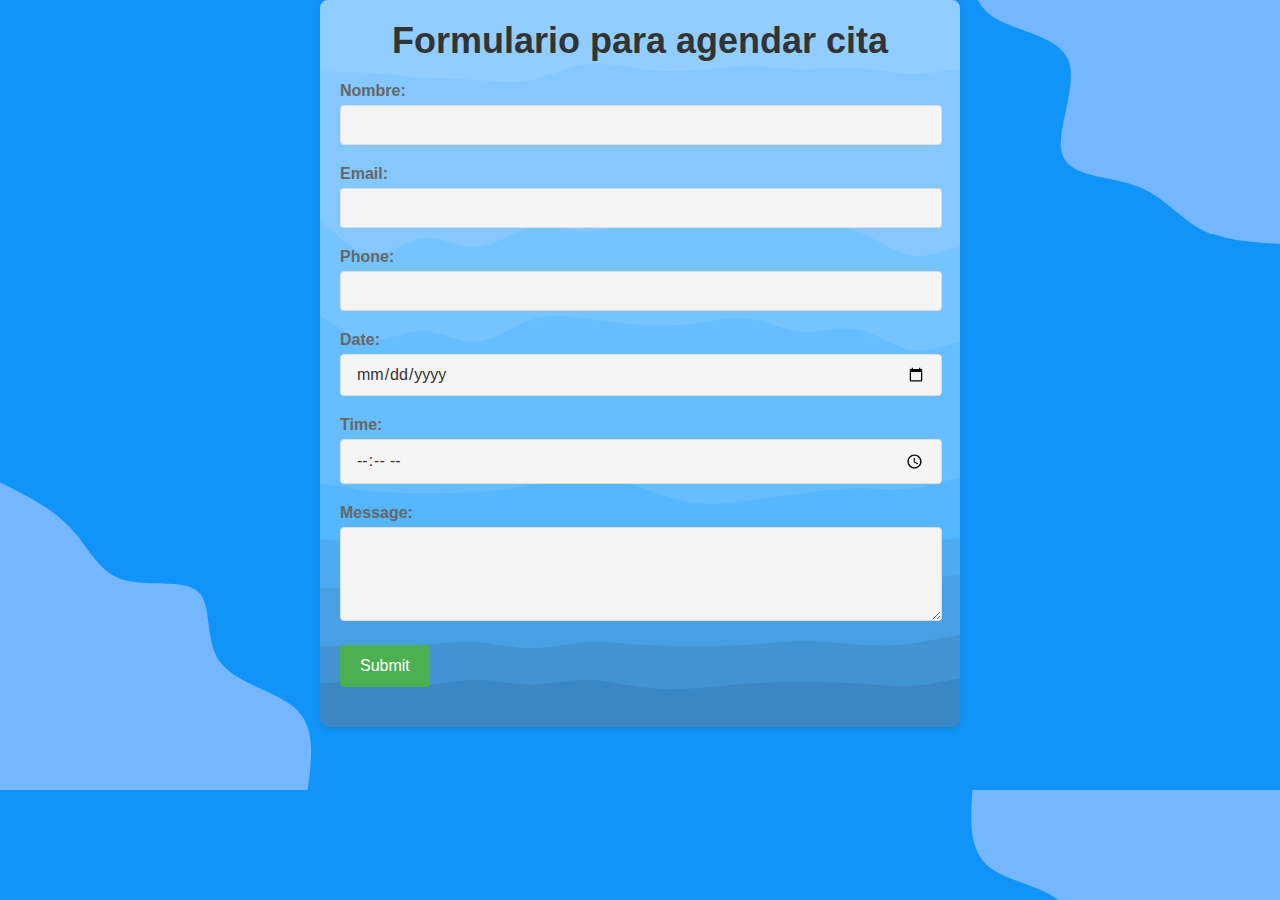
<file: form.html>
<!DOCTYPE html>
<html>
<head>
    <meta charset="UTF-8">
    <title>Formulario para cita</title>
    <link rel="stylesheet" href="style.css">
</head>
<body class="form">
    <!-- Add the .form-container class to the wrapping div -->
    <div class="container form-container">
        <h1>Formulario para agendar cita</h1>

        <form action="submit.html" method="POST">
            <div class="form-group">
                <label for="name">Nombre:</label>
                <input type="text" id="name" name="name" required>
            </div>

            <div class="form-group">
                <label for="email">Email:</label>
                <input type="email" id="email" name="email" required>
            </div>

            <div class="form-group">
                <label for="phone">Phone:</label>
                <input type="tel" id="phone" name="phone" required>
            </div>

            <div class="form-group">
                <label for="date">Date:</label>
                <input type="date" id="date" name="date" required>
            </div>

            <div class="form-group">
                <label for="time">Time:</label>
                <input type="time" id="time" name="time" required>
            </div>

            <div class="form-group">
                <label for="message">Message:</label>
                <textarea id="message" name="message" rows="4" required></textarea>
            </div>

            <div class="form-group">
                <input type="submit" value="Submit">
            </div>
        </form>
    </div>
</body>
</html>
</file>
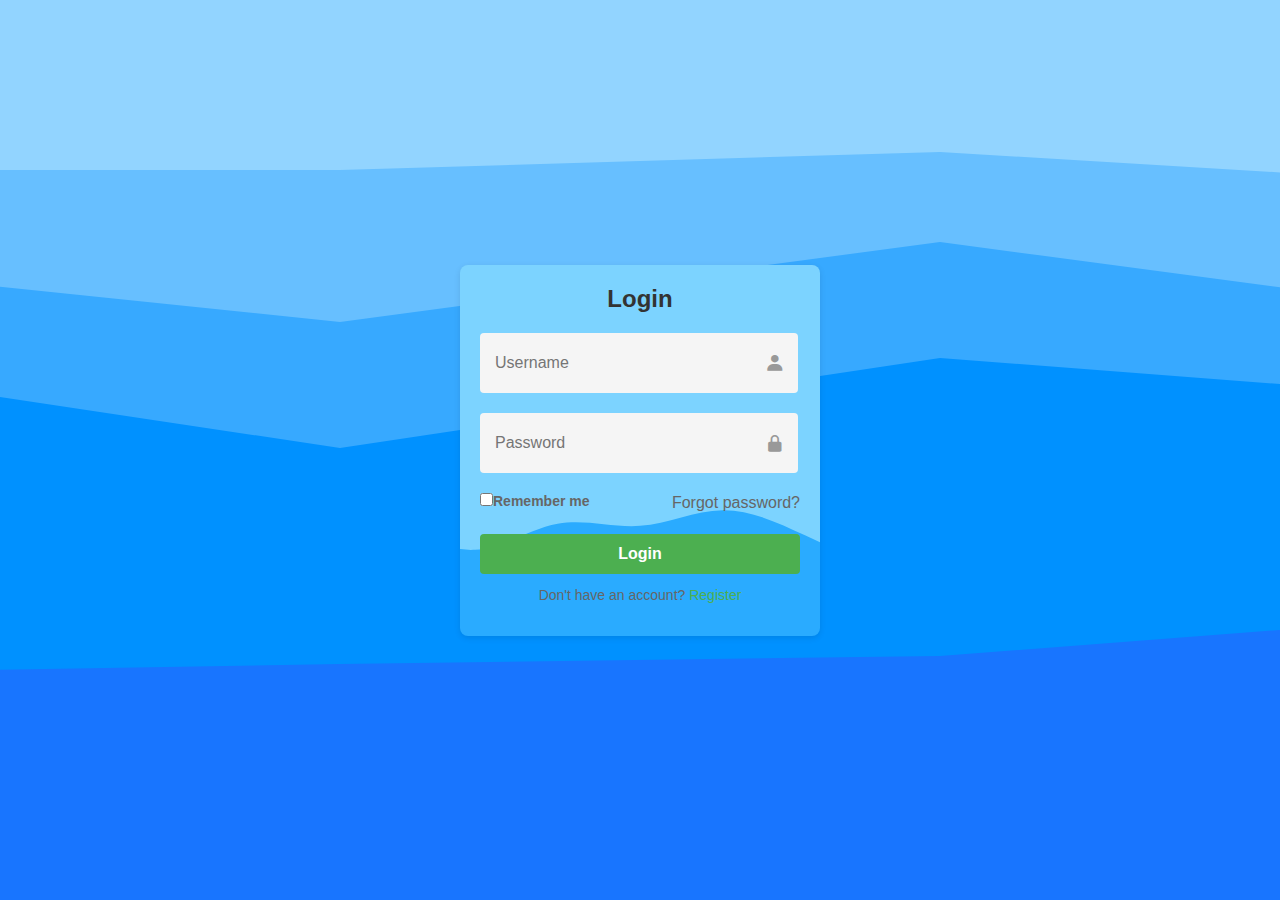
<file: login.html>
<!DOCTYPE html>
<html lang="en">

<head>
    <meta charset="UTF-8">
    <meta http-equiv="X-UA-Compatible" content="IE=edge">
    <meta name="viewport" content="width=device-width, initial-scale=1.0">
    <title>Login Form in HTML and CSS | Fernando</title>
    <link rel="stylesheet" href="style.css">
    <link href='https://unpkg.com/boxicons@2.1.4/css/boxicons.min.css' rel='stylesheet'>
</head>

<body class="login">
    <div class="login-background">
        <div class="login-container"> <!-- Added login-container class -->
            <div class="wrapper">
                <form action="">
                    <h1>Login</h1>
                    <div class="input-box">
                        <input type="text" placeholder="Username" required>
                        <i class='bx bxs-user'></i>
                    </div>
                    <div class="input-box">
                        <input type="password" placeholder="Password" required>
                        <i class='bx bxs-lock-alt'></i>
                    </div>

                    <div class="remember-forgot">
                        <label><input type="checkbox">Remember me</label>
                        <a href="#">Forgot password?</a>
                    </div>

                    <button type="submit" class="btn">Login</button>

                    <div class="register-link">
                        <p>Don't have an account? <a href="#">Register</a></p>
                    </div>
                </form>
            </div>
        </div>
    </div>
</body>

</html>
</file>
<file: style.css>
*{
    margin: 0;
    padding: 0;
    font-family: 'Poppins', sans-serif;
}
.header{
    min-height: 100vh;
    width: 100%;
    background-image: linear-gradient(rgba(3, 70, 133, 0.7),rgba(3, 70, 133, 0.7)), 
    url(images/newBackgroundImg.svg);
    background-position: center;
    background-size: cover;
    position: relative;
}
nav{
    display: flex;
    padding: 2% 6%;
    justify-content: flex-start;
    align-items: center;
}
nav img{
    width: 90px;
}
.nav-links{
    flex: 1;
    text-align: right;
}
.nav-links ul li{
    list-style: none;
    display: inline-block;
    padding: 8px 12px;
    position: relative;
}
.nav-links ul li a{
    color: #fff;
    text-decoration: none;
    font-size: 16px;
}
.nav-links ul li::after{
    content: '';
    width: 0px;
    height: 2px;
    background: #50a7f8;
    display: block;
    margin: auto;
    transition: 0.5s;
}
.nav-links ul li:hover::after{
    width: 100%;

}

/* Styles for the login button */
.btnLogin {
    color: #fff;
    text-decoration: none;
    padding: 8px 20px;
    border: 2px solid #fff;
    border-radius: 6px;
    transition: background-color 0.3s, color 0.3s;
}

.btnLogin:hover {
    background-color: #fff;
    color: #000;
}

.text-box{
    width: 90%;
    color: #fff;
    position: absolute;
    top: 50%;
    left: 50%;
    transform: translate(-50%,-50%);
    text-align: center;
}
.text-box h1{
    color: #fff;
    font-size: 62px;
}
.text-box p{
    margin: 10px 0 40px;
    font-size: 16px;
    color: #fff;
}
.hero-btn{
    display: inline-block;
    text-decoration: none;
    color: #fff;
    border: 1px solid #fff;
    padding: 12px 34px;
    font-size: 15px;
    background-color: transparent;
    position: relative;
    cursor: pointer;
}

.hero-btn:hover{
    border: 1px solid #50a7f8;
    background: #50a7f8;
    transition: 1s;
}

nav i.fas{
    display: none;
}

@media(max-width: 700px){
    .text-box h1{
        font-size: 20px;
    }
    .nav-links ul li{
        display: block;
    }
    .nav-links{
        position: absolute;
        background: #50a7f8;
        height: 100vh;
        width: 200px;
        top: 0;
        right: -200px;
        text-align: left;
        z-index: 2;
        transition: 1s;
    }
    nav i.fas{
        display: block;
        color: #fff;
        margin: 10px;
        font-size: 22px;
        cursor: pointer;
    }
}

/*----- servicios -----*/

.servicios{
    width: 80%;
    margin: auto;
    text-align: center;
    padding-top: 100px;
}
h1{
    font-size: 36px;
    font-weight: 14px;
}

p{
    color: #000000;
    font-size: 16px;
    font-weight: 300;
    line-height: 22px;
    padding: 10px;
}

.row{
    margin-top: 5%;
    display: flex;
    justify-content: space-between;
}

.servicios-col{
    flex-basis: 31%;
    background: #9ec5eb;
    border-radius: 10px;
    margin-bottom: 5%;
    padding: 20px 12px;
    box-sizing: border-box;
    transition: 0.5s;
}
h3{
    text-align: center;
    font-weight: 600;
    margin: 10px 0;
}
.servicios-col:hover{
    box-shadow: 0 0 20px rgb(0,0,0,0.2);
}
@media(max-width: 700px){
    .row{
        flex-direction: column;
    }
}

/*-------- veterinaria --------*/

.veterinaria{
    width: 80%;
    margin: auto;
    text-align: center;
    padding-top: 50px;
}

.veterinaria-col{
    flex-basis: 32%;
    border-radius: 10px;
    margin-bottom: 30px;
    position: relative;
    overflow: hidden;
}

.veterinaria-col img{
    width: 100%;
    display: block;
}
.layer{
    background: transparent;
    height: 100%;
    width: 100%;
    position: absolute;
    top: 0;
    left: 0;
    transition: 0.5s;
}
.layer:hover{
    background: rgba(101, 202, 248, 0.7);
}
.layer h3{
    width: 100%;
    font-weight: 500;
    color: #fff;
    font-size: 26px;
    bottom: 0;
    left: 50%;
    transform: translateX(-50%);
    position: absolute;
    opacity: 0;
    transition: 0.5s;
}

.layer:hover h3{
    bottom: 49%;
    opacity: 1;
}

/*-------- facilities ----------*/

.facilities{
    width: 80%;
    margin: auto;
    text-align: center;
    padding-top: 100px;
}

.facilities-col{
    flex-basis: 31%;
    border-radius: 10px;
    margin-bottom: 5%;
    text-align: left;
}
.facilities-col img{
    width: 100%;
    border-radius: 10px;
}

.facilities-col p{
    padding: 0;
}
.facilities col h3{
    margin-top: 16px;
    margin-bottom: 15px;
    text-align: left;
}

/*--------- testimonials ------------*/

.testimonials{
    width: 80%;
    margin: auto;
    padding-top: 100px;
    text-align: center;
}
.testimonial-col{
    flex-basis: 44%;
    border-radius: 10px;
    margin-bottom: 5%;
    text-align: left;
    background: #c3ddf7;
    padding: 25px;
    cursor: pointer;
    display: flex;
}
.testimonial-col img {
       width: 80px;
    height: 80px;
    border-radius: 50%;
    object-fit: cover;
    margin-right: 30px;
}
.testimonial-col p{
    padding: 0;
}
.testimonial-col h3{
    margin-top: 15px;
    text-align: left;
}
.testimonial-col .fas{
    color: #f48236;
}

@media(max-width: 700px){
    .testimonial-col img {
        margin-left: 0px;
        margin-right: 15px;
    }
}

/* Global style for the whole page */
body {
    font-family: Arial, sans-serif;
    background-color: #f5f5f5;
    margin: 0;
    padding: 0;
}

/* Form page specific styles */
body.form {
    background-image: url('images/bckgroundForForm.svg');
    background-size: cover;
    background-position: center;
}

.cta{
    margin: 100px auto;
    width: 80%;
    background-image: linear-gradient(rgba(0,0,0,0.7), rgba(0,0,0,0.7)), url(images/contactanos.jpg);
    background-position: center;
    background-size: cover;
    border-radius: 10px;
    text-align: center;
    padding: 100px 0;
}
.cta h1{
    color: #fff;
    margin-bottom: 40px;
    padding: 0;
}

@media(max-width: 700px){
    .cta h1{
        font-size: 24px;
    }
}

/*---------- footer -------------*/

.footer{
    width: 100%;
    text-align: center;
    padding: 30px 0; /* Fixed the padding value */
}

.footer h4{
    margin-bottom: 25px;
    margin-top: 20px;
    font-weight: 600;
}
.icons .fab{
    font-size: 24px;
    color: #62aefa;
    margin: 0 13px;
    cursor: pointer;
    padding: 18px 0;
}

/*--------- Style for the form file -----------*/

.container {
    width: 100%; /* Set the container width to 100% */
    max-width: 600px;
    margin: 0 auto;
    padding: 20px;
    background-color: #ffffff;
    box-shadow: 0 2px 6px rgba(0, 0, 0, 0.1);
    border-radius: 8px;
}

h1 {
    text-align: center;
    margin-bottom: 20px;
    color: #333333;
}

.form-group {
    margin-bottom: 20px;
}

label {
    display: block;
    font-weight: bold;
    color: #666666;
    margin-bottom: 5px;
}

input[type="text"],
input[type="email"],
input[type="tel"],
input[type="date"],
input[type="time"],
textarea {
    width: 95%;
    padding: 10px 15px;
    font-size: 16px;
    color: #333333;
    border: 1px solid #dddddd;
    border-radius: 4px;
    background-color: #f5f5f5;
}

textarea {
    resize: vertical;
}

input[type="submit"] {
    background-color: #4caf50;
    color: #ffffff;
    border: none;
    outline: none;
    padding: 12px 20px;
    font-size: 16px;
    border-radius: 4px;
    cursor: pointer;
    transition: background-color 0.2s;
}

input[type="submit"]:hover {
    background-color: #45a049;
}

/* Add this style to set the background image for the form container */
.form-container {
    background-image: url('images/subBackgroundForm.svg');
    background-size: cover;
    background-position: center;
    background-color: transparent;
}

/* style for login file */

body.login {
    font-family: Arial, sans-serif;
    display: flex;
    justify-content: center;
    align-items: center;
    min-height: 100vh;
    background-color: #f3f3f3;
}

.login-background {
    /* Add the background image */
    background-image: url('images/fontForLoginBackground.svg');
    background-size: cover;
    background-position: center;
    position: absolute;
    top: 0;
    left: 0;
    right: 0;
    bottom: 0;
}

.login-container {
    /* Center the login container */
    display: flex;
    justify-content: center;
    align-items: center;
    min-height: 100vh;
}
  
  .wrapper {
    width: 320px;
    background: #ffffff;
    padding: 20px;
    border-radius: 8px;
    box-shadow: 0 2px 6px rgba(0, 0, 0, 0.1);
    background-image: url('images/fontForLogin.svg');
    background-size: cover;
    background-position: center;
    margin: 0 auto;
  }
  
  .wrapper h1 {
    font-size: 24px;
    text-align: center;
    margin-bottom: 20px;
  }
  
  .input-box {
    position: relative;
    margin-bottom: 20px;
  }
  
  .input-box input {
    width: 90%;
    height: 40px;
    background: #f5f5f5;
    border: none;
    outline: none;
    border-radius: 4px;
    padding: 10px 15px;
    font-size: 16px;
    color: #333333;
  }
  
  .input-box i {
    position: absolute;
    right: 15px;
    top: 50%;
    transform: translateY(-50%);
    font-size: 20px;
    color: #999999;
  }
  
  .remember-forgot {
    display: flex;
    justify-content: space-between;
    align-items: center;
    margin-bottom: 20px;
  }
  
  .remember-forgot label {
    font-size: 14px;
    color: #666666;
  }
  
  .remember-forgot a {
    color: #666666;
    text-decoration: none;
  }
  
  .remember-forgot a:hover {
    text-decoration: underline;
  }
  
  .btn {
    width: 100%;
    height: 40px;
    background: #4caf50;
    border: none;
    outline: none;
    border-radius: 4px;
    cursor: pointer;
    font-size: 16px;
    color: #ffffff;
    font-weight: bold;
  }
  
  .register-link {
    text-align: center;
  }
  
  .register-link p {
    font-size: 14px;
    color: #666666;
  }
  
  .register-link p a {
    color: #4caf50;
    text-decoration: none;
  }
  
  .register-link p a:hover {
    text-decoration: underline;
  }
</file>
